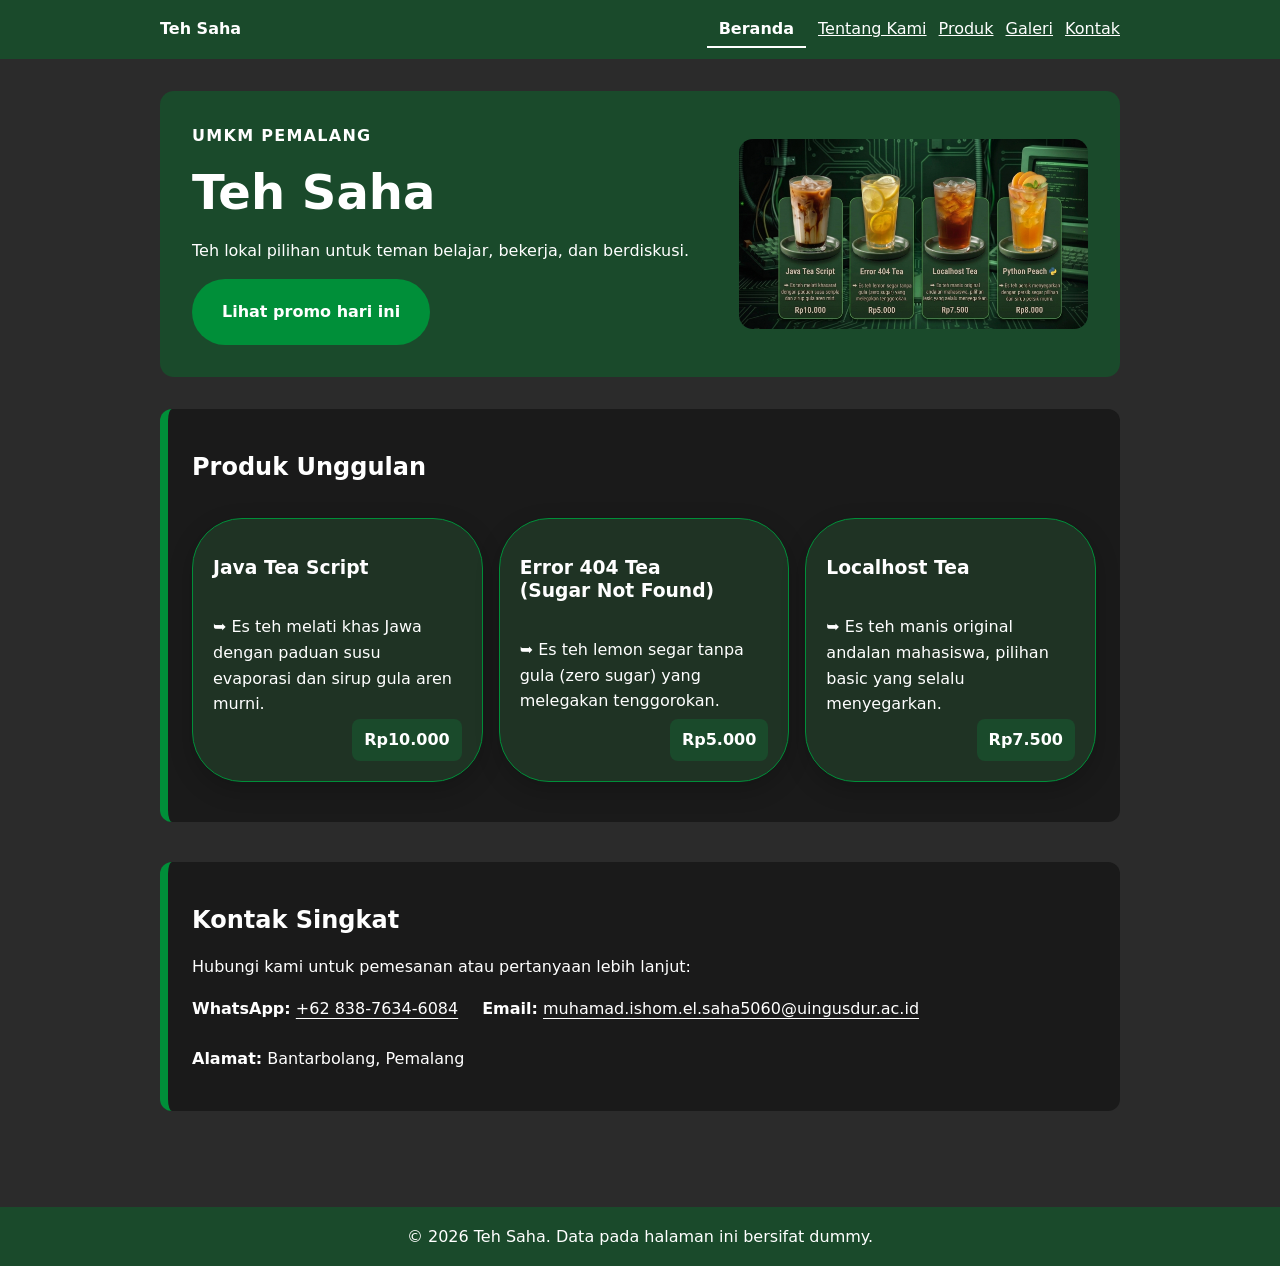
<file: index.html>
<!doctype html>
<html lang="id">
  <head>
    <meta charset="utf-8" />
    <meta name="viewport" content="width=device-width, initial-scale=1" />
    <title>Teh Saha - Website UMKM</title>
    <link rel="stylesheet" href="css/style.css" />
    <script src="js/app.js" defer></script>
  </head>
  
  <body>
    <a class="skip-link" href="#konten">Lewati ke konten utama</a>

    <header class="site-header">
      <nav class="nav" aria-label="Navigasi utama">
        <a class="brand" href="index.html">Teh Saha</a>
        <input type="checkbox" id="menu-toggle" class="menu-toggle">
        <label for="menu-toggle" class="hamburger">☰</label>
        <ul>
          <li><a aria-current="page" href="index.html">Beranda</a></li>
          <li><a href="tentang.html">Tentang Kami</a></li>
          <li><a href="produk.html">Produk</a></li>
          <li><a href="galeri.html">Galeri</a></li>
          <li><a href="kontak.html">Kontak</a></li>
        </ul>
      </nav>
    </header>

    <main id="konten" class="page">
      <section class="hero" aria-labelledby="hero-title">
        <div class="hero-content">
          <p class="eyebrow">UMKM Pemalang</p>
          <h1 id="hero-title">Teh Saha</h1>
          <p>Teh lokal pilihan untuk teman belajar, bekerja, dan berdiskusi.</p>
          <button id="promoButton" type="button">Lihat promo hari ini</button>
        </div>
        <!-- Baris 30 -->
<img class="hero-image" src="assets/images/etalase-teh.jpg" width="640" height="360" alt="Etalase Teh Saha" />
      </section>

      <section aria-labelledby="produk-title">
        <h2 id="produk-title">Produk Unggulan</h2>
        <div class="product-list">
          <article class="product-card">
            <h3>Java Tea Script</h3>
            <p>➥ Es teh melati khas Jawa dengan paduan susu evaporasi dan sirup gula aren murni.</p>
            <p class="price">Rp10.000</p>
          </article>
          <article class="product-card">
            <h3>Error 404 Tea (Sugar Not Found)</h3>
            <p>➥ Es teh lemon segar tanpa gula (zero sugar) yang melegakan tenggorokan.</p>
            <p class="price">Rp5.000</p>
          </article>
          <article class="product-card">
            <h3>Localhost Tea</h3>
            <p>➥ Es teh manis original andalan mahasiswa, pilihan basic yang selalu menyegarkan.</p>
            <p class="price">Rp7.500</p>
          </article>
        </div>
      </section>

      <section id="kontak" aria-labelledby="kontak-title" class="contact-section">
        <h2 id="kontak-title">Kontak Singkat</h2>
        <p>Hubungi kami untuk pemesanan atau pertanyaan lebih lanjut:</p>
        <ul>
          <li><strong>WhatsApp:</strong> <a href="https://wa.me/6283876346084" target="_blank" rel="noopener noreferrer">+62 838-7634-6084</a></li>
          <li><strong>Email:</strong> <a href="mailto:muhamad.ishom.el.saha5060@uingusdur.ac.id">muhamad.ishom.el.saha5060@uingusdur.ac.id</a></li>
          <li><strong>Alamat:</strong> Bantarbolang, Pemalang</li>
        </ul>
      </section>
    </main>

    <footer class="site-footer">
      <p>&copy; 2026 Teh Saha. Data pada halaman ini bersifat dummy.</p>
    </footer>

    <script src="js/script.js"></script>
  </body>
</html>
</file>
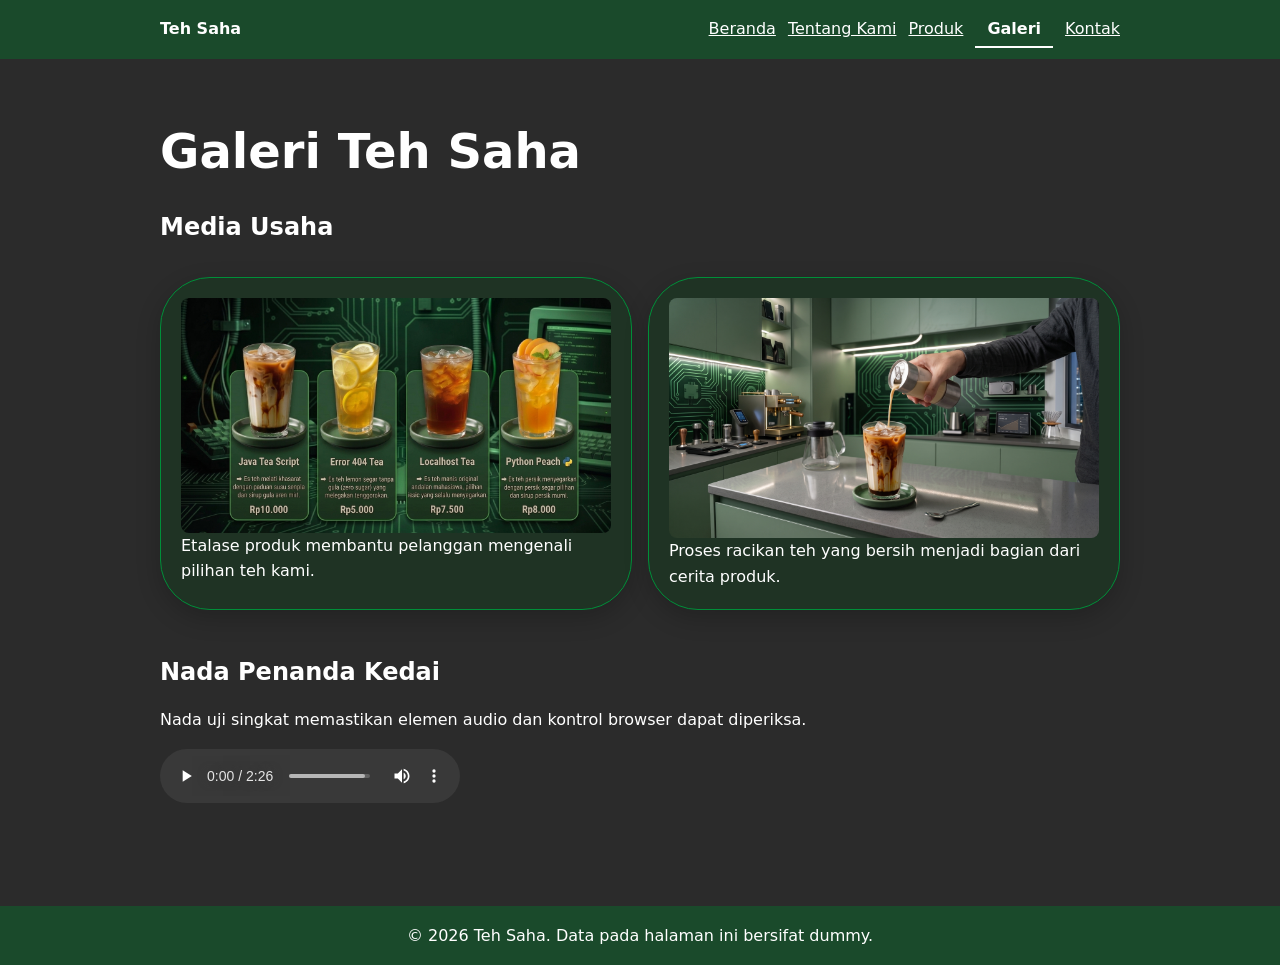
<file: galeri.html>
<!doctype html>
<html lang="id">
  <head>
    <meta charset="utf-8" />
    <meta name="viewport" content="width=device-width, initial-scale=1" />
    <title>Galeri Teh Saha - Website UMKM</title>
    <link rel="stylesheet" href="css/style.css" />
    <script src="js/app.js" defer></script>
  </head>

  <body>
    <a class="skip-link" href="#konten">Lewati ke konten utama</a>
    
    <header class="site-header">
      <nav class="nav" aria-label="Navigasi utama">
        <a class="brand" href="index.html">Teh Saha</a>
        <input type="checkbox" id="menu-toggle" class="menu-toggle">
        <label for="menu-toggle" class="hamburger">☰</label>
        <ul>
          <li><a href="index.html">Beranda</a></li>
          <li><a href="tentang.html">Tentang Kami</a></li>
          <li><a href="produk.html">Produk</a></li>
          <li><a aria-current="page" href="galeri.html">Galeri</a></li>
          <li><a href="kontak.html">Kontak</a></li>
        </ul>
      </nav>
    </header>

    <main id="konten" class="page">
      <h1>Galeri Teh Saha</h1>
      
      <section aria-labelledby="media-title">
        <h2 id="media-title">Media Usaha</h2>
        <div class="gallery-grid">
          <figure class="media-card">
            <img src="assets/images/etalase-teh.jpg" width="640" height="360" loading="lazy" alt="Etalase Teh Saha berisi pilihan es teh segar" />
            <figcaption>Etalase produk membantu pelanggan mengenali pilihan teh kami.</figcaption>
          </figure>
          <figure class="media-card">
            <img src="assets/images/proses-seduh.jpg" width="640" height="360" loading="lazy" alt="Proses meracik es teh dan menuangkan susu evaporasi" />
            <figcaption>Proses racikan teh yang bersih menjadi bagian dari cerita produk.</figcaption>
          </figure>
        </div>
      </section>

      <section aria-labelledby="audio-title">
        <h2 id="audio-title">Nada Penanda Kedai</h2>
        <p id="audio-note">Nada uji singkat memastikan elemen audio dan kontrol browser dapat diperiksa.</p>
        <audio controls aria-describedby="audio-note" src="assets/audio/nada-kedai.mp3">
          Browser Anda tidak mendukung pemutar audio.
        </audio>
      </section>

    </main>
    <footer class="site-footer">
      <p>&copy; 2026 Teh Saha. Data pada halaman ini bersifat dummy.</p>
    </footer>

    <script src="js/script.js"></script>
  </body>
</html>
</file>
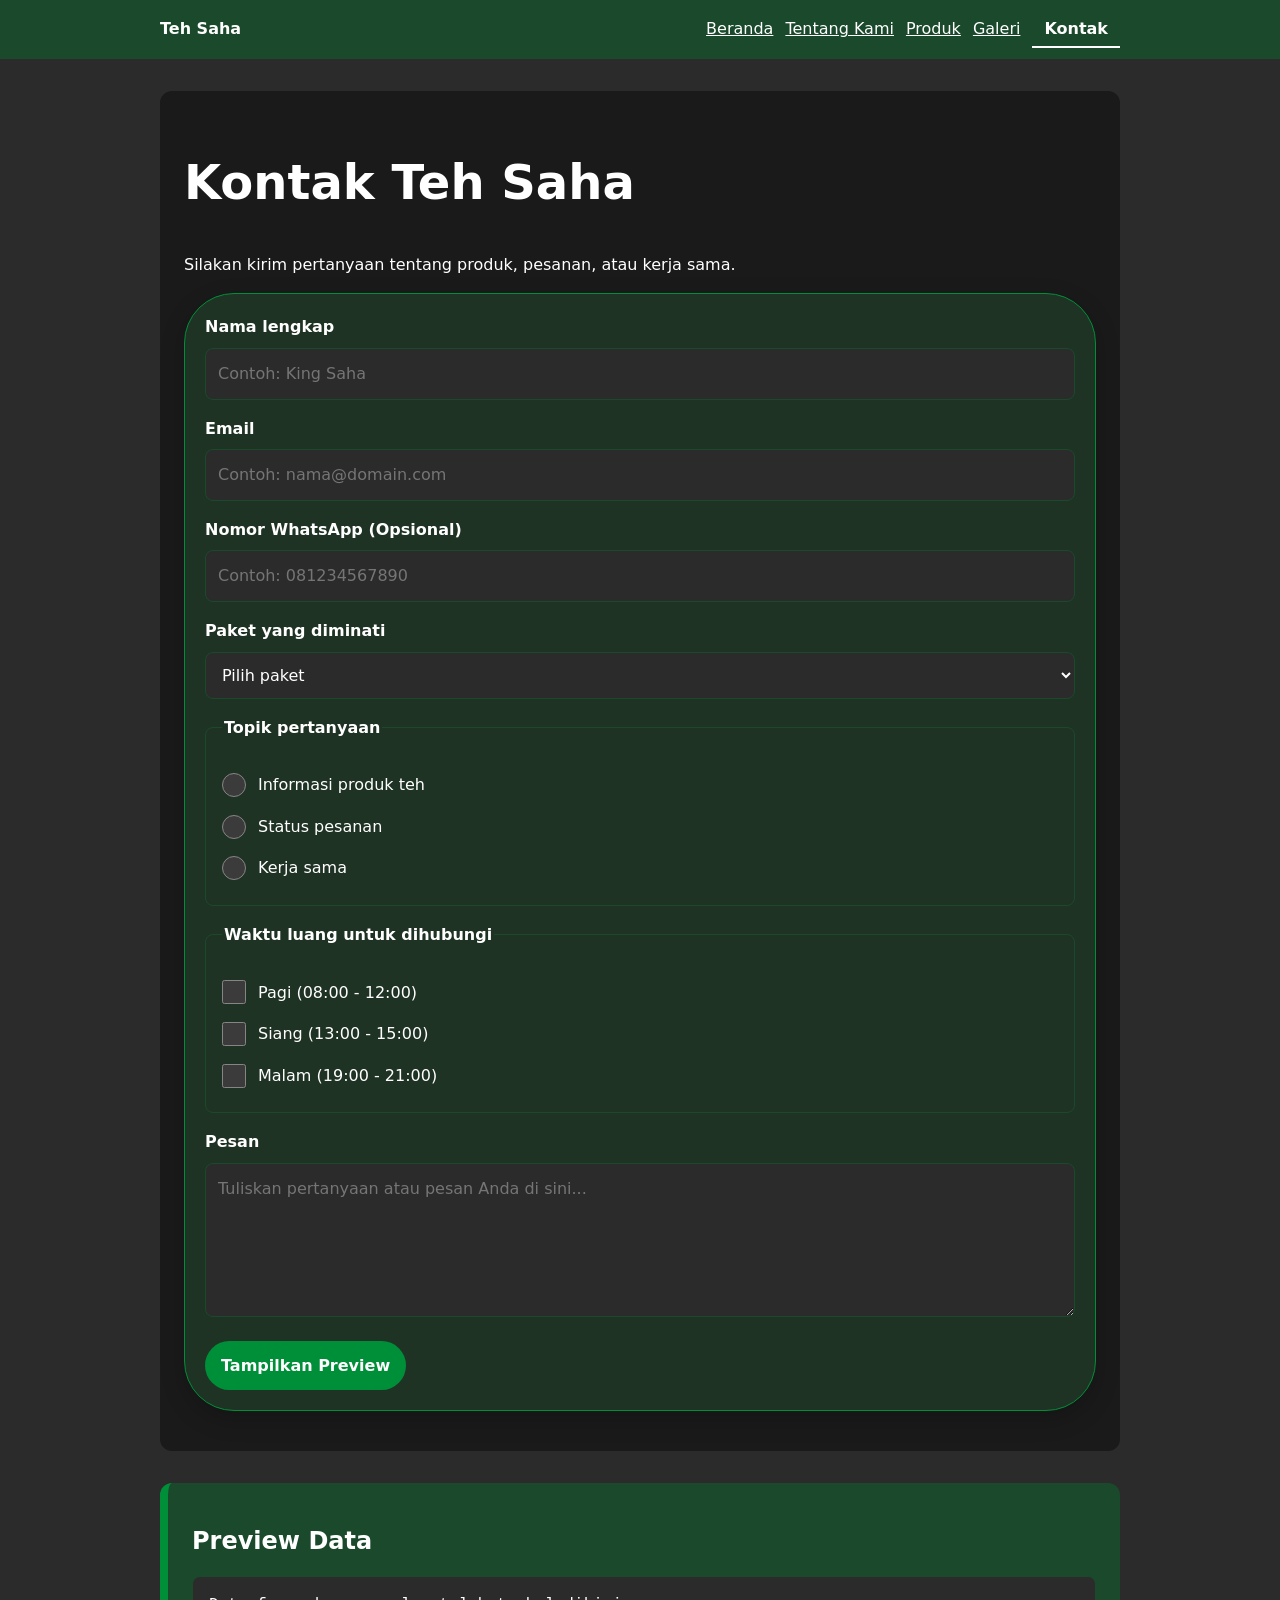
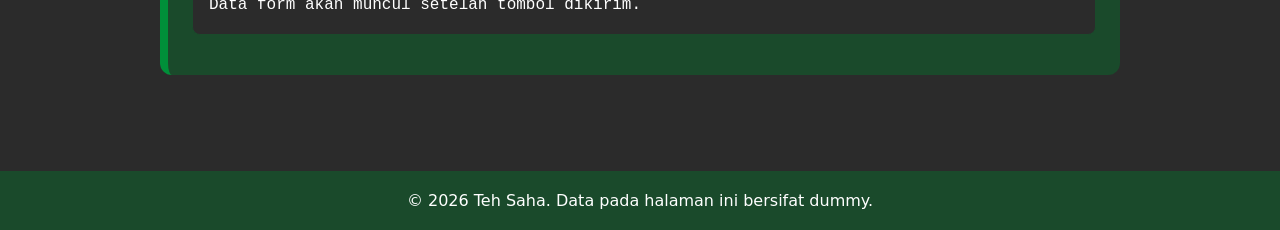
<file: kontak.html>
<!doctype html>
<html lang="id">
  <head>
    <meta charset="utf-8" />
    <meta name="viewport" content="width=device-width, initial-scale=1" />
    <title>Kontak Teh Saha - Website UMKM</title>
    <link rel="stylesheet" href="css/style.css" />
    <script src="js/form.js" defer></script>
    <script src="js/app.js" defer></script>
  </head>

  <body>
    <a class="skip-link" href="#konten">Lewati ke konten utama</a>
    <header class="site-header">
      <nav class="nav" aria-label="Navigasi utama">
        <a class="brand" href="index.html">Teh Saha</a>
        <input type="checkbox" id="menu-toggle" class="menu-toggle">
        <label for="menu-toggle" class="hamburger">☰</label>
        <ul>
          <li><a href="index.html">Beranda</a></li>
          <li><a href="tentang.html">Tentang Kami</a></li>
          <li><a href="produk.html">Produk</a></li>
          <li><a href="galeri.html">Galeri</a></li>
          <li><a aria-current="page" href="kontak.html">Kontak</a></li>
        </ul>
      </nav>
    </header>
    <main id="konten" class="page">
      <section aria-labelledby="kontak-title">
        <h1>Kontak Teh Saha</h1>
        <p>Silakan kirim pertanyaan tentang produk, pesanan, atau kerja sama.</p>

        <form id="form-kontak" action="#" method="post">
          <div class="field">
          <label for="nama">Nama lengkap</label>    
          <input id="nama" name="nama" type="text" autocomplete="name" placeholder="Contoh: King Saha" required minlength="3" />  
        </div>  
        <div class="field">    
          <label for="email">Email</label>    
          <input id="email" name="email" type="email" autocomplete="email" placeholder="Contoh: nama@domain.com" required />  
        </div>
        
        <div class="field">
          <label for="whatsapp">Nomor WhatsApp (Opsional)</label>
          <input id="whatsapp" name="whatsapp" type="tel" autocomplete="tel" placeholder="Contoh: 081234567890" />
        </div>

        <div class="field">  
          <label for="paket">Paket yang diminati</label>  
          <select id="paket" name="paket" required>    
            <option value="">Pilih paket</option>    
            <option value="mahasiswa">Paket mahasiswa (Hemat)</option>    
            <option value="nugas">Paket nugas harian</option>    
            <option value="tester">Paket tester untuk pelanggan baru</option>  
          </select>
        </div>

        <fieldset>  
          <legend>Topik pertanyaan</legend>  
          <label><input type="radio" name="topik" value="produk-teh" required /> Informasi produk teh</label>  
          <label><input type="radio" name="topik" value="status-pesanan" /> Status pesanan</label>  
          <label><input type="radio" name="topik" value="kerja-sama" /> Kerja sama</label>
        </fieldset>

        <fieldset>
          <legend>Waktu luang untuk dihubungi</legend>
          <label><input type="checkbox" name="waktu_kontak" value="pagi" required /> Pagi (08:00 - 12:00)</label>
          <label><input type="checkbox" name="waktu_kontak" value="siang" /> Siang (13:00 - 15:00)</label>
          <label><input type="checkbox" name="waktu_kontak" value="malam" /> Malam (19:00 - 21:00)</label>
        </fieldset>

        <div class="field">  
          <label for="pesan">Pesan</label>  
          <textarea id="pesan" name="pesan" rows="5" placeholder="Tuliskan pertanyaan atau pesan Anda di sini..." required minlength="10"></textarea>
        </div>
        <button type="submit">Tampilkan Preview</button>
      </form>
      </section>

      <section aria-labelledby="preview-title">  
        <h2 id="preview-title">Preview Data</h2>  
        <pre id="preview-form" aria-live="polite">Data form akan muncul setelah tombol dikirim.</pre>
      </section>
    </main>
    <footer class="site-footer">
      <p>&copy; 2026 Teh Saha. Data pada halaman ini bersifat dummy.</p>
    </footer>
  </body>
</html>
</file>
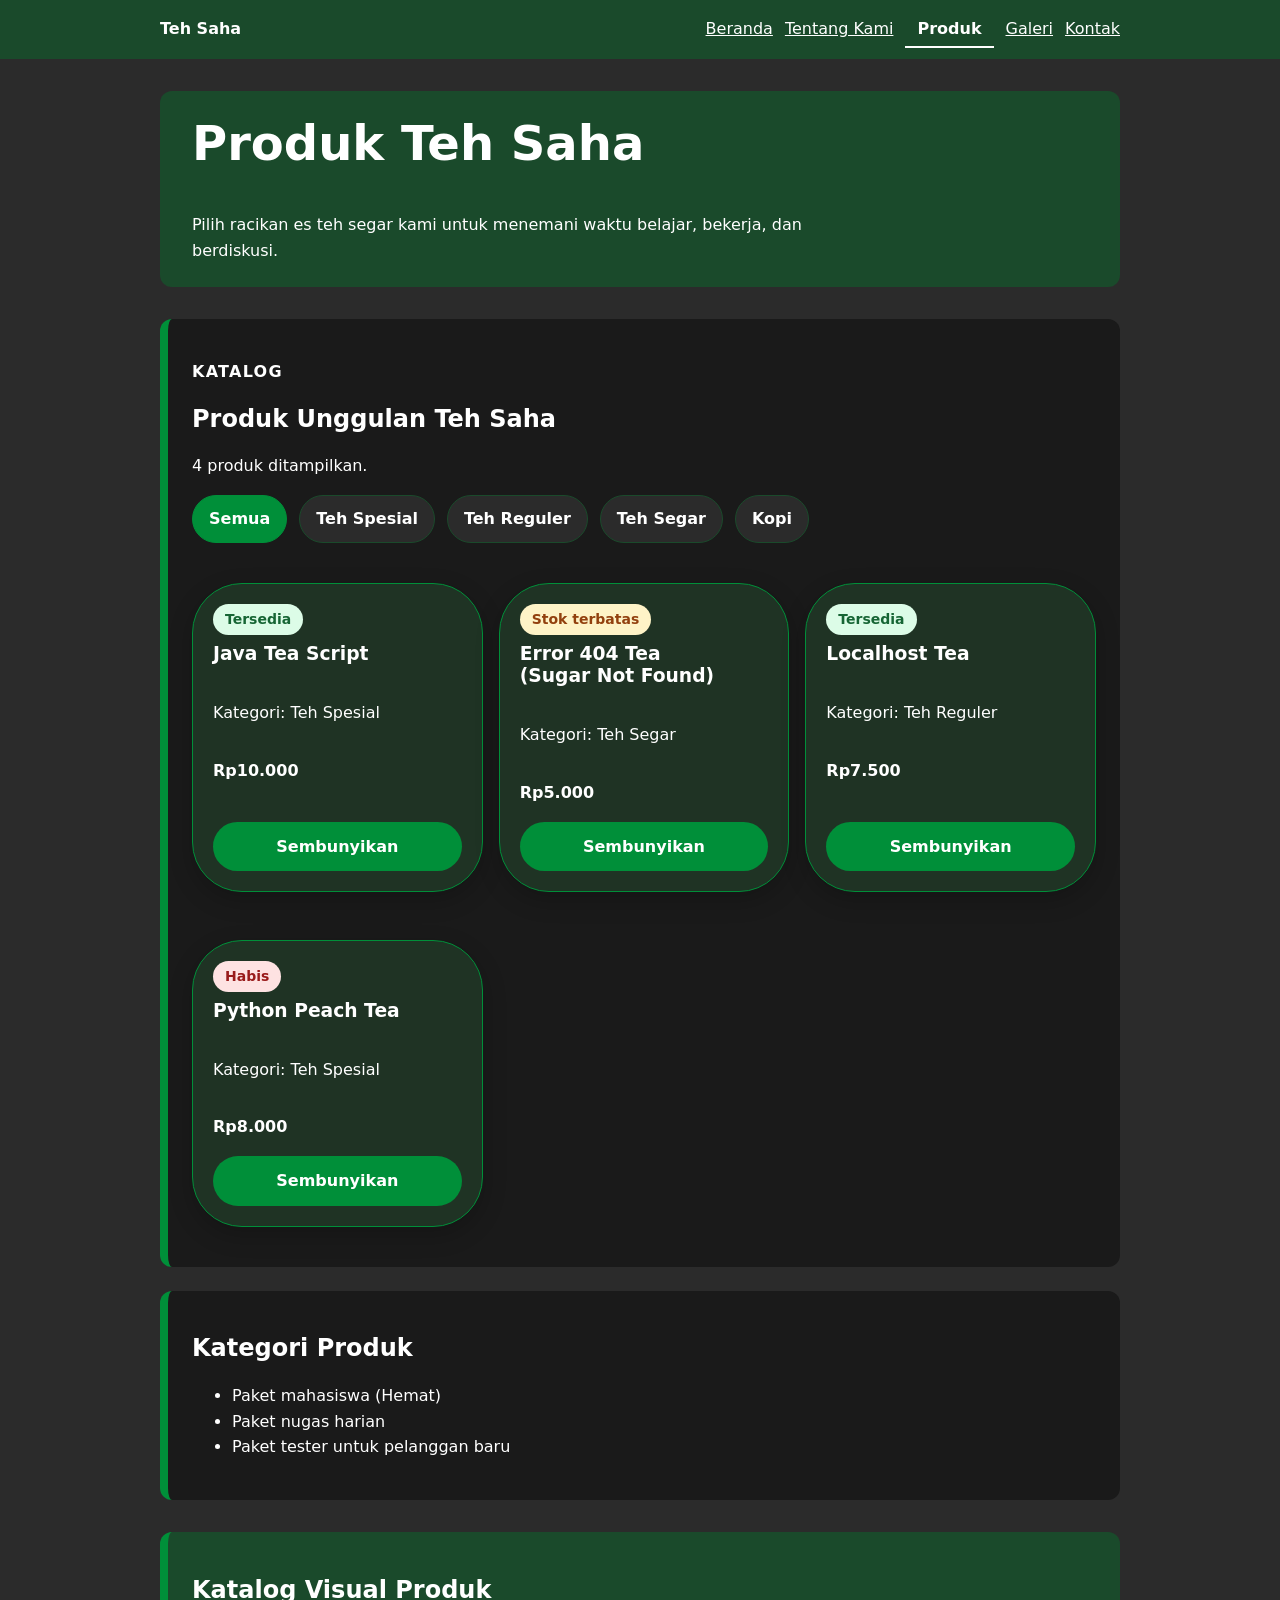
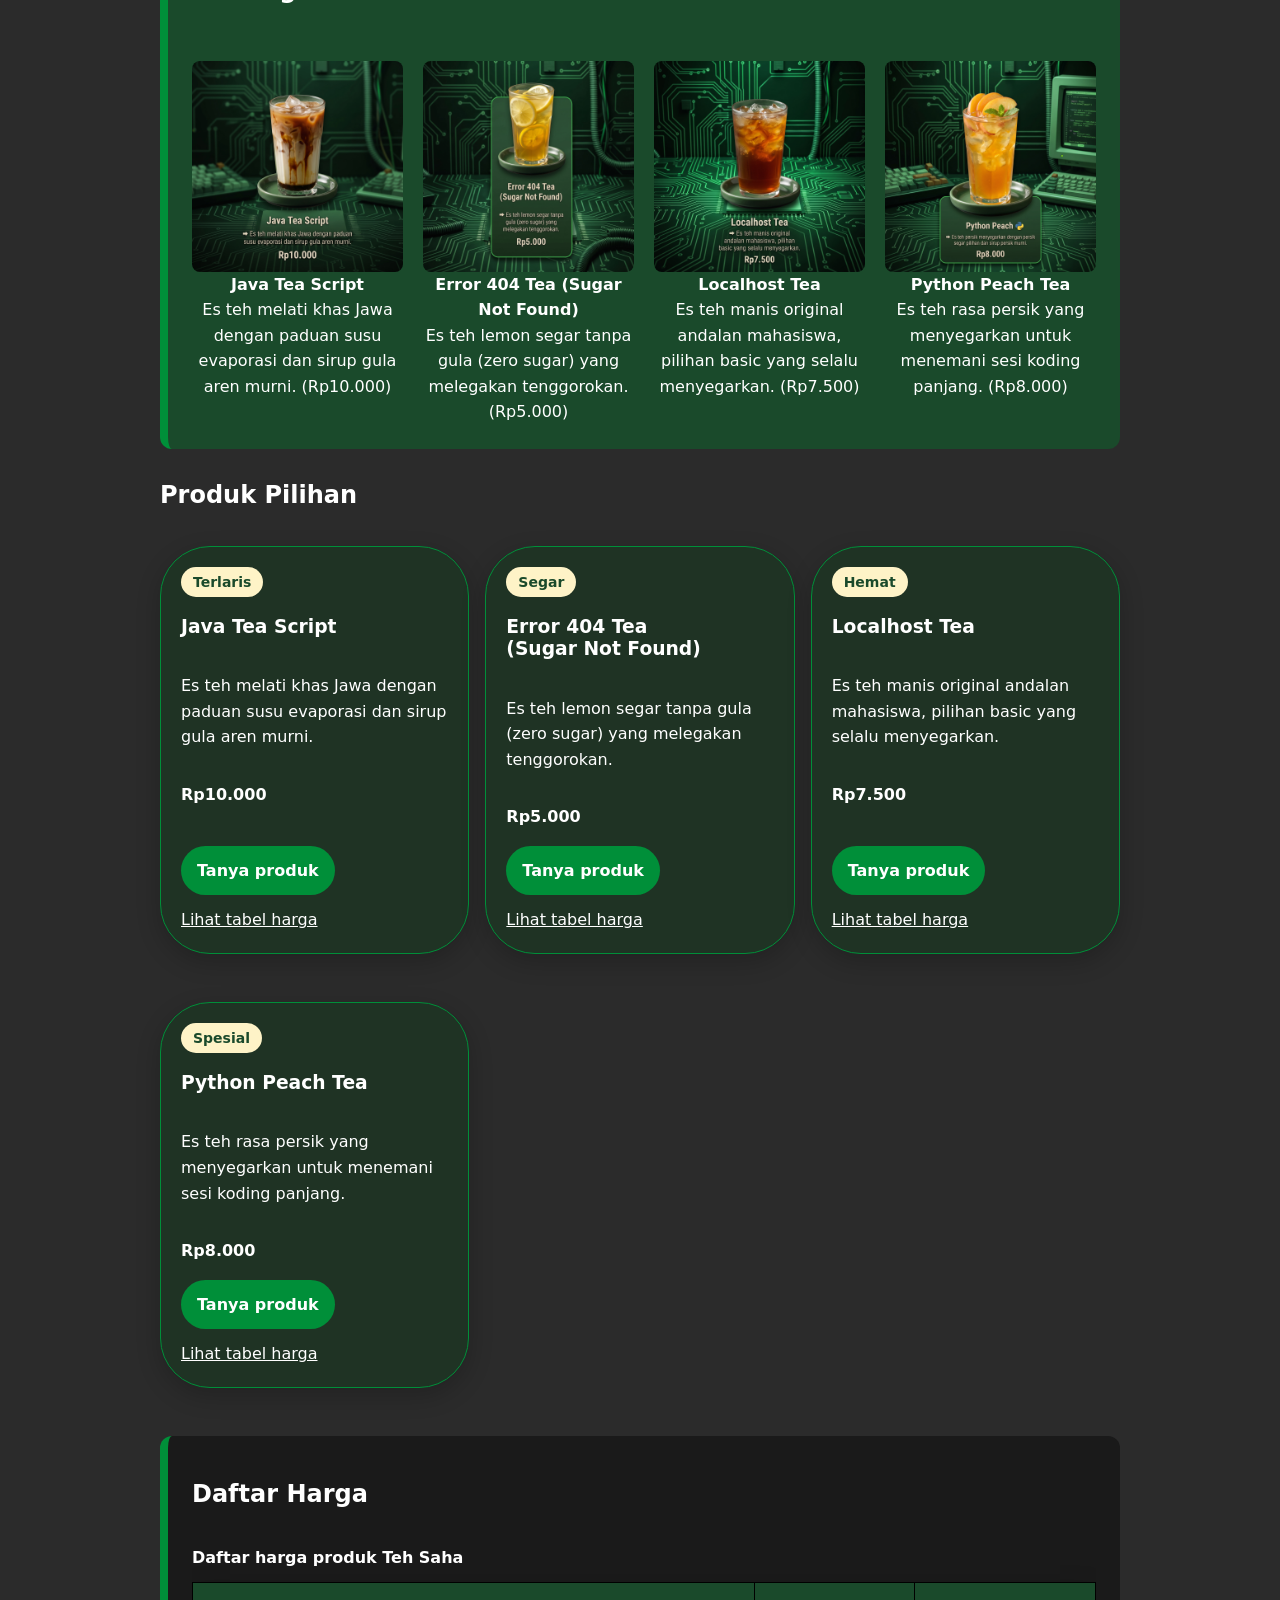
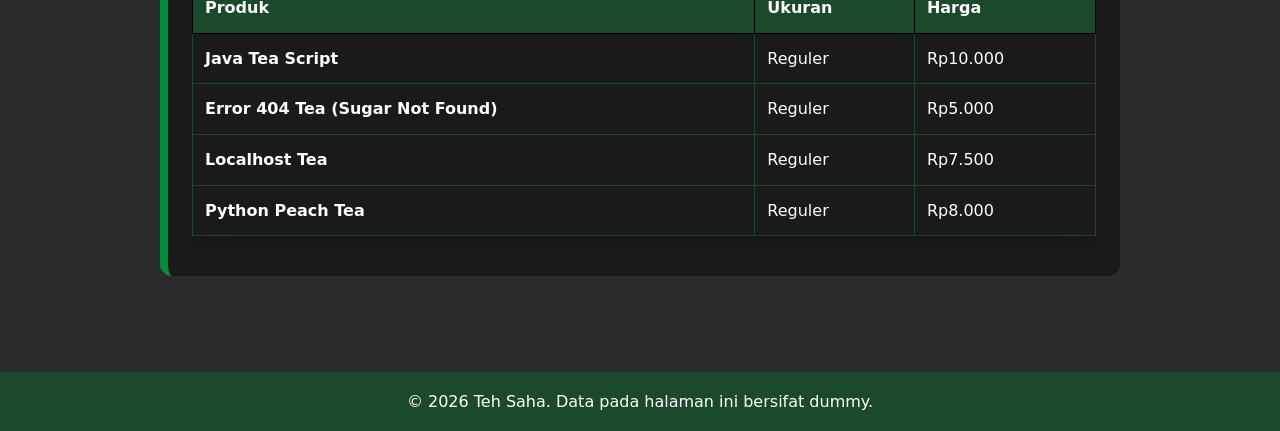
<file: produk.html>
<!doctype html>
<html lang="id">
  <head>
    <meta charset="utf-8" />
    <meta name="viewport" content="width=device-width, initial-scale=1" />
    <title>Produk Teh Saha - Website UMKM</title>
    <link rel="stylesheet" href="css/style.css" />
    <script src="js/app.js" defer></script>
  </head>

  <body>
    <a class="skip-link" href="#konten">Lewati ke konten utama</a>
    
    <header class="site-header">
      <nav class="nav" aria-label="Navigasi utama">
        <a class="brand" href="index.html">Teh Saha</a>
        <input type="checkbox" id="menu-toggle" class="menu-toggle">
        <label for="menu-toggle" class="hamburger">☰</label>
        <ul>
          <li><a href="index.html">Beranda</a></li>
          <li><a href="tentang.html">Tentang Kami</a></li>
          <li><a aria-current="page" href="produk.html">Produk</a></li>
          <li><a href="galeri.html">Galeri</a></li>
          <li><a href="kontak.html">Kontak</a></li>
        </ul>
      </nav>
    </header>

    <main id="konten" class="page">
      <section class="intro-produk">
        <h1>Produk Teh Saha</h1>
        <p>Pilih racikan es teh segar kami untuk menemani waktu belajar, bekerja, dan berdiskusi.</p>
      </section>

      <section class="product-section" aria-labelledby="produk-title">
        <div class="section-header">
          <p class="eyebrow">Katalog</p>
          <h2 id="produk-title">Produk Unggulan Teh Saha</h2>
          <p id="produk-status" class="produk-status">Produk belum dimuat.</p>
        </div>
        
        <div class="filter-bar" aria-label="Filter kategori produk">
          <button type="button" class="filter-button is-active" data-filter="Semua">Semua</button>
          <button type="button" class="filter-button" data-filter="Teh Spesial">Teh Spesial</button>
          <button type="button" class="filter-button" data-filter="Teh Reguler">Teh Reguler</button>
          <button type="button" class="filter-button" data-filter="Teh Segar">Teh Segar</button>
          <button type="button" class="filter-button" data-filter="Kopi">Kopi</button> 
        </div>
        
        <div id="produk-grid" class="product-grid" aria-live="polite"></div>
      </section>

      <section aria-labelledby="kategori-title">
        <h2 id="kategori-title">Kategori Produk</h2>
        <ul>
          <li>Paket mahasiswa (Hemat)</li>
          <li>Paket nugas harian</li>
          <li>Paket tester untuk pelanggan baru</li>
        </ul>
      </section>

      <section aria-labelledby="katalog-visual-title">
        <h2 id="katalog-visual-title">Katalog Visual Produk</h2>
        
        <figure class="product-figure">
          <img src="assets/images/java-tea-script.jpg" width="640" height="360" loading="lazy" alt="Es teh melati dengan paduan susu evaporasi dan sirup gula aren" />
          <figcaption>
            <strong>Java Tea Script</strong><br>
            Es teh melati khas Jawa dengan paduan susu evaporasi dan sirup gula aren murni. (Rp10.000)
          </figcaption>
        </figure>

        <figure class="product-figure">
          <img src="assets/images/error-404-tea.jpg" width="640" height="360" loading="lazy" alt="Es teh lemon segar tanpa gula dalam gelas saji" />
          <figcaption>
            <strong>Error 404 Tea (Sugar Not Found)</strong><br>
            Es teh lemon segar tanpa gula (zero sugar) yang melegakan tenggorokan. (Rp5.000)
          </figcaption>
        </figure>

        <figure class="product-figure">
          <img src="assets/images/localhost-tea.jpg" width="640" height="360" loading="lazy" alt="Es teh manis original andalan mahasiswa" />
          <figcaption>
            <strong>Localhost Tea</strong><br>
            Es teh manis original andalan mahasiswa, pilihan basic yang selalu menyegarkan. (Rp7.500)
          </figcaption>
        </figure>

        <figure class="product-figure">
          <img src="assets/images/python-peach.jpg" width="640" height="360" loading="lazy" alt="Segelas es teh rasa persik (peach) segar dengan es batu" />
          <figcaption>
            <strong>Python Peach Tea</strong><br>
            Es teh rasa persik yang menyegarkan untuk menemani sesi koding panjang. (Rp8.000)
          </figcaption>
        </figure>
      </section>

      <section aria-labelledby="produk-pilihan-title">
        <h2 id="produk-pilihan-title">Produk Pilihan</h2>
        <div class="product-grid">
          <article class="product-card">
            <span class="product-badge">Terlaris</span>
            <h3>Java Tea Script</h3>
            <p>Es teh melati khas Jawa dengan paduan susu evaporasi dan sirup gula aren murni.</p>
            <p class="price">Rp10.000</p>
            <div class="card-actions">
              <a class="button" href="kontak.html">Tanya produk</a>
              <a href="#harga-title">Lihat tabel harga</a>
            </div>
          </article>

          <article class="product-card">
            <span class="product-badge">Segar</span>
            <h3>Error 404 Tea (Sugar Not Found)</h3>
            <p>Es teh lemon segar tanpa gula (zero sugar) yang melegakan tenggorokan.</p>
            <p class="price">Rp5.000</p>
            <div class="card-actions">
              <a class="button" href="kontak.html">Tanya produk</a>
              <a href="#harga-title">Lihat tabel harga</a>
            </div>
          </article>

          <article class="product-card">
            <span class="product-badge">Hemat</span>
            <h3>Localhost Tea</h3>
            <p>Es teh manis original andalan mahasiswa, pilihan basic yang selalu menyegarkan.</p>
            <p class="price">Rp7.500</p>
            <div class="card-actions">
              <a class="button" href="kontak.html">Tanya produk</a>
              <a href="#harga-title">Lihat tabel harga</a>
            </div>
          </article>

          <article class="product-card">
            <span class="product-badge">Spesial</span>
            <h3>Python Peach Tea</h3>
            <p>Es teh rasa persik yang menyegarkan untuk menemani sesi koding panjang.</p>
            <p class="price">Rp8.000</p>
            <div class="card-actions">
              <a class="button" href="kontak.html">Tanya produk</a>
              <a href="#harga-title">Lihat tabel harga</a>
            </div>
          </article>
        </div>
      </section>

      <section aria-labelledby="harga-title">
        <h2 id="harga-title">Daftar Harga</h2>
        <div class="table-scroll" role="region" aria-labelledby="harga-caption" tabindex="0">
          <table>
            <caption id="harga-caption">Daftar harga produk Teh Saha</caption>
            <thead>
              <tr>
                <th scope="col">Produk</th>
                <th scope="col">Ukuran</th>
                <th scope="col">Harga</th>
              </tr>
            </thead>
          <tbody>
            <tr>
              <th scope="row">Java Tea Script</th>
              <td>Reguler</td>
              <td>Rp10.000</td>
            </tr>
            <tr>
              <th scope="row">Error 404 Tea (Sugar Not Found)</th>
              <td>Reguler</td>
              <td>Rp5.000</td>
            </tr>
            <tr>
              <th scope="row">Localhost Tea</th>
              <td>Reguler</td>
              <td>Rp7.500</td>
            </tr>
            <tr>
              <th scope="row">Python Peach Tea</th>
              <td>Reguler</td>
              <td>Rp8.000</td>
            </tr>
          </tbody>
        </table>
      </section>
      
    </main>

    <footer class="site-footer">
      <p>&copy; 2026 Teh Saha. Data pada halaman ini bersifat dummy.</p>
    </footer>

    <script src="js/script.js"></script>
  </body>
</html>
</file>
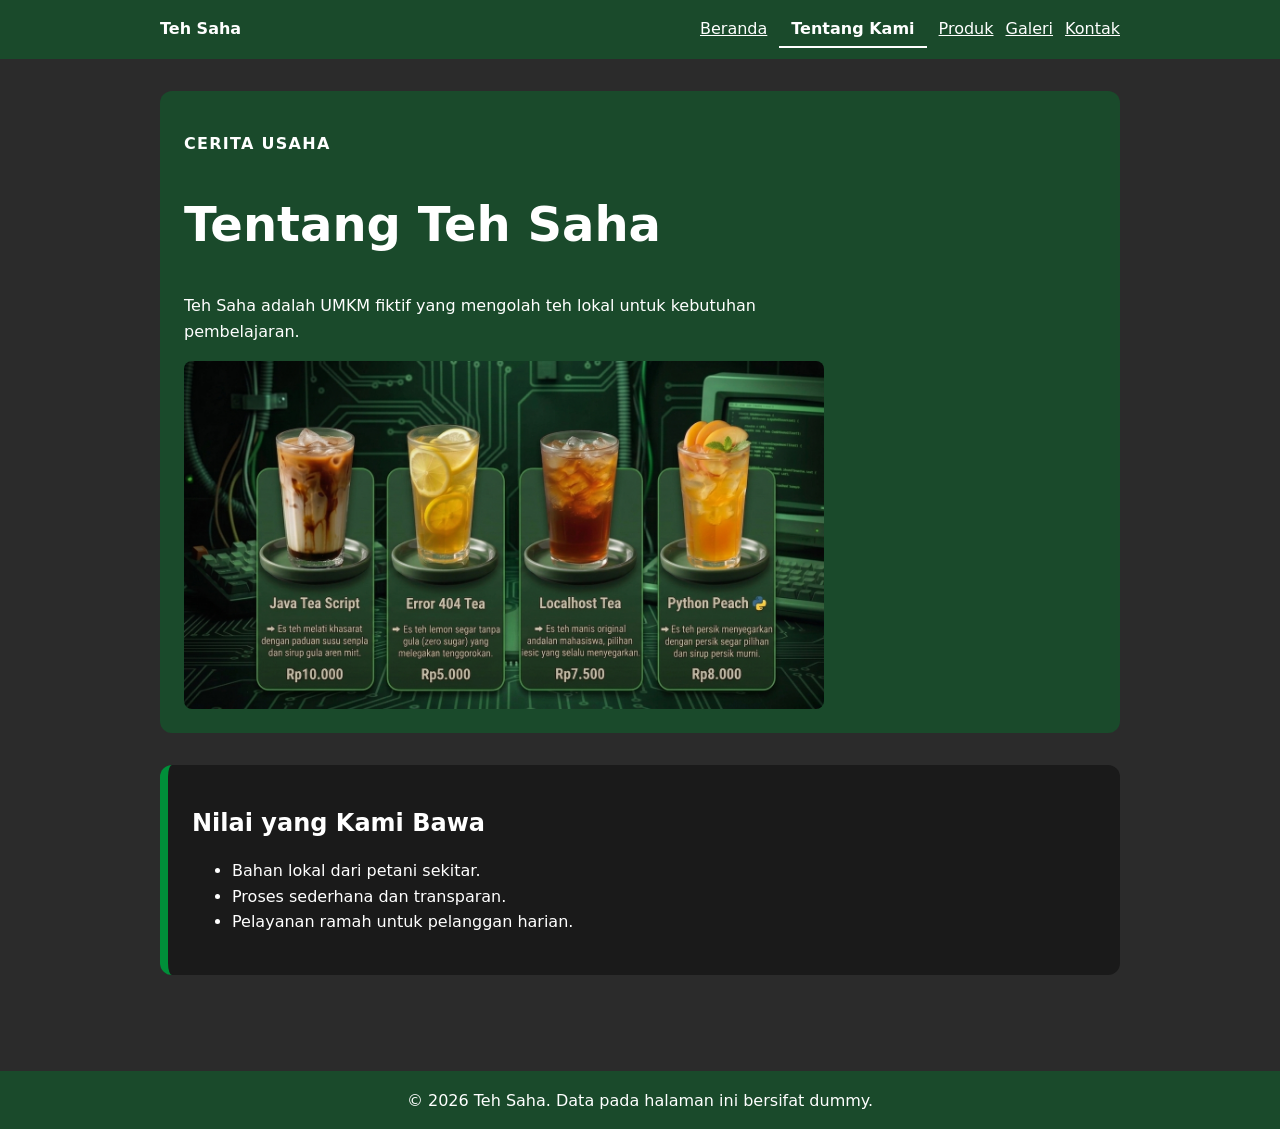
<file: tentang.html>
<!doctype html>
<html lang="id">
  <head>
    <meta charset="utf-8" />
    <meta name="viewport" content="width=device-width, initial-scale=1" />
    <title>Tentang Teh Saha - Website UMKM</title>
    <link rel="stylesheet" href="css/style.css" />
    <script src="js/app.js" defer></script>
  </head>

  <body>
    <a class="skip-link" href="#konten">Lewati ke konten utama</a>
    
    <header class="site-header">
      <nav class="nav" aria-label="Navigasi utama">
        <a class="brand" href="index.html">Teh Saha</a>
        <input type="checkbox" id="menu-toggle" class="menu-toggle">
        <label for="menu-toggle" class="hamburger">☰</label>
        <ul>
          <li><a href="index.html">Beranda</a></li>
          <li><a aria-current="page" href="tentang.html">Tentang Kami</a></li>
          <li><a href="produk.html">Produk</a></li>
          <li><a href="galeri.html">Galeri</a></li>
          <li><a href="kontak.html">Kontak</a></li>
        </ul>
      </nav>
    </header>

    <main id="konten" class="page">
      <section aria-labelledby="tentang-title">
        <p class="eyebrow">Cerita Usaha</p>
        <h1 id="tentang-title">Tentang Teh Saha</h1>
        <p>Teh Saha adalah UMKM fiktif yang mengolah teh lokal untuk kebutuhan pembelajaran.</p>
        <img src="assets/images/etalase-teh.jpg" width="640" height="360" loading="lazy" alt="Etalase Teh Saha berisi kemasan teh lokal" />
      </section>
      
      <section aria-labelledby="nilai-title">
        <h2 id="nilai-title">Nilai yang Kami Bawa</h2>
        <ul>
          <li>Bahan lokal dari petani sekitar.</li>
          <li>Proses sederhana dan transparan.</li>
          <li>Pelayanan ramah untuk pelanggan harian.</li>
        </ul>
      </section>
    </main>

    <footer class="site-footer">
      <p>&copy; 2026 Teh Saha. Data pada halaman ini bersifat dummy.</p>
    </footer>
    
    <script src="js/script.js"></script>
  </body>
</html>
</file>
<file: css/style.css>
:root {
  --color-primary: #008f39;           
  --color-primary-strong: #1a4a2b;   
  --color-text: #ffffff;             
  --color-text-inverted: #302f2f;    
  --color-muted: #a3a3a3;            
  --color-surface: #2b2b2b;          
  --color-surface-soft: #202020;     
  --color-border: #1a4a2b;           
  --color-focus: #2563eb;            
  --color-surface-white: #ffffff;    
  
  --color-primary-hover: #00702c;    
  --color-surface-muted: #1f3324;    
  --color-accent: #f59e0b;           

  --space-1: 0.5rem;
  --space-2: 0.75rem;
  --space-3: 1rem;
  --space-4: 1.5rem;
  --space-5: 2rem;
  
  --radius-sm: 0.5rem;
  --radius-md: 0.875rem;
  
  --space-md: 1.25rem;               
  --radius-pill: 50px;               

  --shadow-card: 0 0.5rem 1.5rem rgb(0 0 0 / 0.2);
}

*,
*::before,
*::after {
  box-sizing: border-box;
}

html { 
  color-scheme: dark; 
}

body {
  margin: 0;
  color: var(--color-text);
  background: var(--color-surface); 
  font-family: system-ui, -apple-system, BlinkMacSystemFont, "Segoe UI", sans-serif;
  font-size: 1rem;
  line-height: 1.6;
}

img { 
  max-width: 100%; 
  height: auto; 
  display: block;
  border-radius: 8px;
}

a { 
  color: var(--color-text); 
}

a:hover { 
  color: var(--color-primary); 
}

:focus-visible { 
  outline: 3px solid var(--color-focus); 
  outline-offset: 3px; 
}

.skip-link { 
  position: absolute; 
  top: -5rem; 
  left: var(--space-3); 
  padding: var(--space-2) var(--space-3); 
  color: var(--color-surface); 
  background: var(--color-text);
}

.skip-link:focus { 
  top: var(--space-3); 
}

.site-header,
.site-footer {
  padding: var(--space-3) var(--space-4);
  background: var(--color-primary-strong); 
  border-bottom: 1px solid var(--color-primary-strong);
}

.site-header {
  position: sticky;
  top: 0;
  z-index: 100;
}

.site-footer {
  margin-top: var(--space-5);
  color: var(--color-text);
  text-align: center;
  border-top: 1px solid var(--color-primary-strong);
  border-bottom: 0;
}

.nav,
.page { 
  width: min(100% - 2rem, 60rem); 
  margin-inline: auto; 
}

.page { 
  padding-block: var(--space-5); 
}

.brand {
  display: inline-block;
  margin-bottom: var(--space-2);
  color: var(--color-text);
  font-weight: 800;
  text-decoration: none;
}

.nav ul { 
  padding: 0; 
  margin: 0; 
  list-style: none; 
}

.nav li { 
  display: inline-block; 
  margin: 0 var(--space-2) var(--space-1) 0; 
}

.nav a[aria-current="page"] {
  padding: var(--space-1) var(--space-2);
  color: var(--color-text);
  font-weight: 800;
  text-decoration: none;
  background: transparent;
  border-bottom: 2px solid var(--color-text); 
  border-radius: 0;
}

h1, h2, h3 { 
  line-height: 1.2; 
  text-wrap: balance; 
}

h1 { 
  font-size: clamp(2rem, 6vw, 3rem); 
}

p, li { 
  max-width: 68ch; 
}

.hero {
  padding: var(--space-5);
  color: var(--color-text);
  background: var(--color-primary-strong); 
  border-radius: var(--radius-md);
}

.eyebrow {
  color: var(--color-text); 
  font-weight: 800; 
  letter-spacing: 0.08em; 
  text-transform: uppercase;
}

.hero .eyebrow { 
  color: var(--color-text); 
}

.price { 
  color: var(--color-text); 
  font-weight: 800; 
}

.button,
button {
  display: inline-block;
  padding: var(--space-2) var(--space-3);
  color: var(--color-text);
  font: inherit;
  font-weight: 700;
  text-decoration: none;
  cursor: pointer;
  background: var(--color-primary); 
  border: 0;
  border-radius: var(--radius-pill); 
}

.button:hover,
button:hover { 
  color: var(--color-text); 
  background: var(--color-primary-hover); 
}

.hero button { 
  color: var(--color-text); 
  background: var(--color-primary); 
  padding: var(--space-md) calc(var(--space-md) * 1.5); 
  border-radius: var(--radius-pill);
}

.hero button:hover { 
  color: var(--color-text); 
  background: var(--color-primary-hover); 
}

.products {
  padding-left: 1.2rem;
}

section[aria-labelledby="produk-title"] {
  color: var(--color-text);
  background: #1a1a1a;
  padding: 24px;
  border-left: 8px solid var(--color-primary);
  border-radius: 12px;
  margin-bottom: 24px;
}

.contact-section {
  color: var(--color-text);
  margin-top: 40px;
  padding: 24px;
  background: var(--color-primary-strong);
  border-left: 8px solid var(--color-primary);
  border-radius: 8px;
}

.contact-section ul {
  color: var(--color-text);
  list-style-type: none;
  padding-left: 0;
}

.contact-section li {
  margin-bottom: 12px;
}

.contact-section a {
  text-decoration: underline;
  text-underline-offset: 4px;
}

section {
  margin-bottom: 32px; 
}

.product-card,
.media-card,
table,
form {
  margin-block: var(--space-3);
  padding: var(--space-md);                   
  background: var(--color-surface-muted);     
  border: 1px solid var(--color-primary); 
  border-radius: var(--radius-pill);          
  box-shadow: var(--shadow-card);
}

figure { 
  margin-inline: 0; 
}

figcaption,
caption { 
  color: var(--color-text); 
}

table { 
  width: 100%; 
  border-collapse: collapse; 
  border-radius: 0; 
}

caption { 
  margin-bottom: var(--space-2); 
  font-weight: 700; 
  text-align: left; 
}

th,
td { 
  padding: var(--space-2); 
  text-align: left; 
  border: 1px solid var(--color-border); 
}

th { 
  background: var(--color-surface-soft); 
}

section[aria-labelledby="katalog-visual-title"] {
  display: flex;
  flex-wrap: wrap;
  gap: 20px;
  justify-content: space-between;
}

section[aria-labelledby="katalog-visual-title"] > h2 {
  width: 100%;
}

section[aria-labelledby="katalog-visual-title"] .product-figure {
  flex: 1 1 calc(25% - 15px);
  box-sizing: border-box;
  margin-bottom: 0;
  text-align: center;
}

.field { 
  margin-bottom: var(--space-3); 
}

.field label,
legend { 
  display: block; 
  margin-bottom: var(--space-1); 
  font-weight: 700; 
}

.field input,
.field select,
.field textarea {
  width: 100%;
  padding: var(--space-2);
  color: inherit;
  font: inherit;
  background: var(--color-surface);
  border: 1px solid var(--color-border);
  border-radius: var(--radius-sm);
}

input[type="radio"],
input[type="checkbox"] { 
  width: auto; 
}

fieldset {
  margin: 0 0 var(--space-3);
  padding: var(--space-3);
  border: 1px solid var(--color-border);
  border-radius: var(--radius-sm);
}

audio { 
  max-width: 100%; 
}

#preview-form {
  padding: var(--space-3);
  white-space: pre-wrap;
  background: var(--color-surface);
  border: 1px solid var(--color-border);
  border-radius: var(--radius-sm);
}

.site-footer p {
  max-width: none;
  margin: 0 auto;
}

thead th { 
  background: var(--color-primary-strong); 
  border: 1px solid #000000; 
}

tbody th,
tbody td {
  background: #1a1a1a; 
}

section[aria-labelledby="tentang-title"] {
  background: #1a4a2b;
  padding: 24px;
  border-radius: 12px;
}

section[aria-labelledby="nilai-title"] {
  background: #1a1a1a;
  padding: 24px;       
  border-left: 8px solid var(--color-primary);
  border-radius: 12px; 
}

.intro-produk {
  background: #1a4a2b; 
  padding: 24px 32px;  
  border-radius: 12px; 
  margin-bottom: 32px; 
}

.intro-produk h1 {
  margin-top: 0;
}
.intro-produk p {
  margin-bottom: 0;
}

section[aria-labelledby="kategori-title"] {
  background: #1a1a1a;
  padding: 24px;
  border-left: 8px solid var(--color-primary);
  border-radius: 12px;
}

section[aria-labelledby="katalog-visual-title"] {
  background: #1a4a2b;
  padding: 24px;       
  border-left: 8px solid var(--color-primary);
  border-radius: 12px; 
}

section[aria-labelledby="harga-title"] {
  background: #1a1a1a; 
  padding: 24px;       
  border-left: 8px solid var(--color-primary);
  border-radius: 12px; 
  margin-bottom: 32px; 
}

section[aria-labelledby="kontak-title"] {
  background: #1a1a1a;
  padding: 24px;       
  border-radius: 12px; 
}

section[aria-labelledby="preview-title"] {
  background: #1a4a2b;
  padding: 24px;       
  border-left: 8px solid var(--color-primary);
  border-radius: 12px; 
}

.brand {
  margin-bottom: 0;
}

.nav li {
  margin: 0;
}

.product-card {
  display: flex;
  flex-direction: column;
}

.product-badge {
  align-self: flex-start;
  padding: 0.25rem var(--space-2);
  color: var(--color-primary-strong);
  font-size: 0.875rem;
  font-weight: 800;
  background: #fef3c7;
  border-radius: 999px;
}

.card-actions {
  display: flex;
  gap: var(--space-2);
  align-items: center;
  flex-wrap: wrap;
  margin-top: auto;
}

.hero-image {
  width: 100%;
  border-radius: var(--radius-md);
}

.hero-content {
  display: flex;
  flex-direction: column;
  align-items: flex-start;
  gap: var(--space-3);
}

.hero-content h1,
.hero-content p {
  margin: 0;
}

.contact-section ul {
  display: flex;
  flex-wrap: wrap;
  gap: var(--space-4);
}

.contact-section li {
  margin-bottom: 0;
}

.product-list .product-card {
  position: relative;
  padding-bottom: calc(var(--space-5) + var(--space-3));
}

.product-list .product-card .price {
  position: absolute;
  bottom: var(--space-md);
  right: var(--space-md);
  margin: 0;
  padding: var(--space-1) var(--space-2);
  background: var(--color-primary-strong);
  border-radius: var(--radius-sm);
}

.nav {
  display: flex;
  flex-direction: column;
  gap: var(--space-3);
  align-items: flex-start;
}
.nav ul {
  display: flex;
  flex-direction: column;
  gap: var(--space-2);
  flex-wrap: wrap;
}

.hero {
  display: grid;
  grid-template-columns: 1fr;
  gap: var(--space-4);
  align-items: center;
}
.product-grid,
.gallery-grid,
.product-list {
  display: grid;
  grid-template-columns: 1fr;
  gap: var(--space-3);
}

.table-scroll {
  max-width: 100%;
  overflow-x: auto;
}
.table-scroll:focus-visible {
  outline: 3px solid var(--color-focus);
  outline-offset: 3px;
}
.table-scroll table {
  min-width: 40rem; 
}

@media (min-width: 42rem) {
  .nav ul { 
    flex-direction: row; 
  }
  .gallery-grid { 
    grid-template-columns: repeat(2, minmax(0, 1fr)); 
  }
}

@media (min-width: 48rem) {
  .hero { 
    grid-template-columns: 1.2fr 0.8fr; 
  }
  .product-grid,
  .product-list { 
    grid-template-columns: repeat(2, minmax(0, 1fr)); 
  }
}

@media (min-width: 60rem) {
  .nav { 
    flex-direction: row; 
    align-items: center; 
    justify-content: space-between; 
  }
  .product-grid,
  .product-list { 
    grid-template-columns: repeat(3, minmax(0, 1fr)); 
  }
}

fieldset label {
  display: flex;
  align-items: center;
  gap: var(--space-2);
  padding-block: var(--space-1);
  cursor: pointer;
}

input[type="radio"],
input[type="checkbox"] {
  width: 1.5rem;
  height: 1.5rem;
  margin: 0;
  accent-color: var(--color-primary); 
}

/* --- Tambahan P09 JavaScript Output --- */
.js-product-grid {
  display: grid;
  grid-template-columns: repeat(auto-fit, minmax(14rem, 1fr));
  gap: var(--space-4);
}
.js-product-card {
  padding: var(--space-4);
  border: 1px solid var(--color-border);
  border-radius: var(--radius-md); /* Disesuaikan agar cocok dengan variabel lokal */
  background: var(--color-surface);
}
.stock-badge {
  display: inline-flex;
  margin-block-start: var(--space-2);
  padding: 0.25rem 0.6rem;
  border-radius: 999px;
  font-size: 0.85rem;
  font-weight: 700;
  background: #dcfce7;
  color: #166534;
}
.stock-badge.warning {
  background: #fef3c7;
  color: #92400e;
}
.stock-badge.empty {
  background: #fee2e2;
  color: #991b1b;
}

/* --- Warna Dinamis untuk Badge JavaScript --- */
.product-badge.success {
  background: #dcfce7;
  color: #166534;
}
.product-badge.warning {
  background: #fef3c7;
  color: #92400e;
}
.product-badge.empty {
  background: #fee2e2;
  color: #991b1b;
}

.nav {
  flex-direction: row;
  flex-wrap: wrap;
  justify-content: space-between;
  align-items: center;
}

.menu-toggle {
  display: none;
}

.hamburger {
  display: block;
  font-size: 1.8rem;
  cursor: pointer;
  color: var(--color-text);
  user-select: none;
  line-height: 1;
  margin-top: -5px;
}

.nav ul {
  display: none; 
  width: 100%;
  flex-direction: column;
  gap: var(--space-2);
  margin-top: var(--space-3);
}

.menu-toggle:checked ~ ul {
  display: flex;
}

@media (min-width: 60rem) {
  .hamburger {
    display: none;
  }
  
  .nav ul {
    display: flex;
    flex-direction: row;
    width: auto;
    margin-top: 0;
  }
}

#produk-unggulan {
  font-weight: 700;
  color: var(--color-accent);
  margin-top: var(--space-1);
}

.filter-bar {
  display: flex;
  flex-wrap: wrap;
  gap: 0.75rem;
  margin-block: 1rem 1.5rem;
}
.filter-button {
  border: 1px solid var(--color-border);
  border-radius: 999px;
  background: var(--color-surface);
  color: var(--color-text);
  padding: 0.65rem 1rem;
  font-weight: 700;
  cursor: pointer;
}
.filter-button:hover,
.filter-button:focus-visible {
  border-color: var(--color-primary);
  outline: 3px solid rgb(0 143 57 / 20%);
  outline-offset: 2px;
}
.filter-button.is-active {
  background: var(--color-primary);
  border-color: var(--color-primary);
  color: var(--color-text);
}
.empty-state {
  grid-column: 1 / -1;
  border: 1px dashed var(--color-muted);
  border-radius: 1rem;
  padding: 1rem;
  background: var(--color-surface-soft);
  color: var(--color-text);
  text-align: center;
}
</file>
